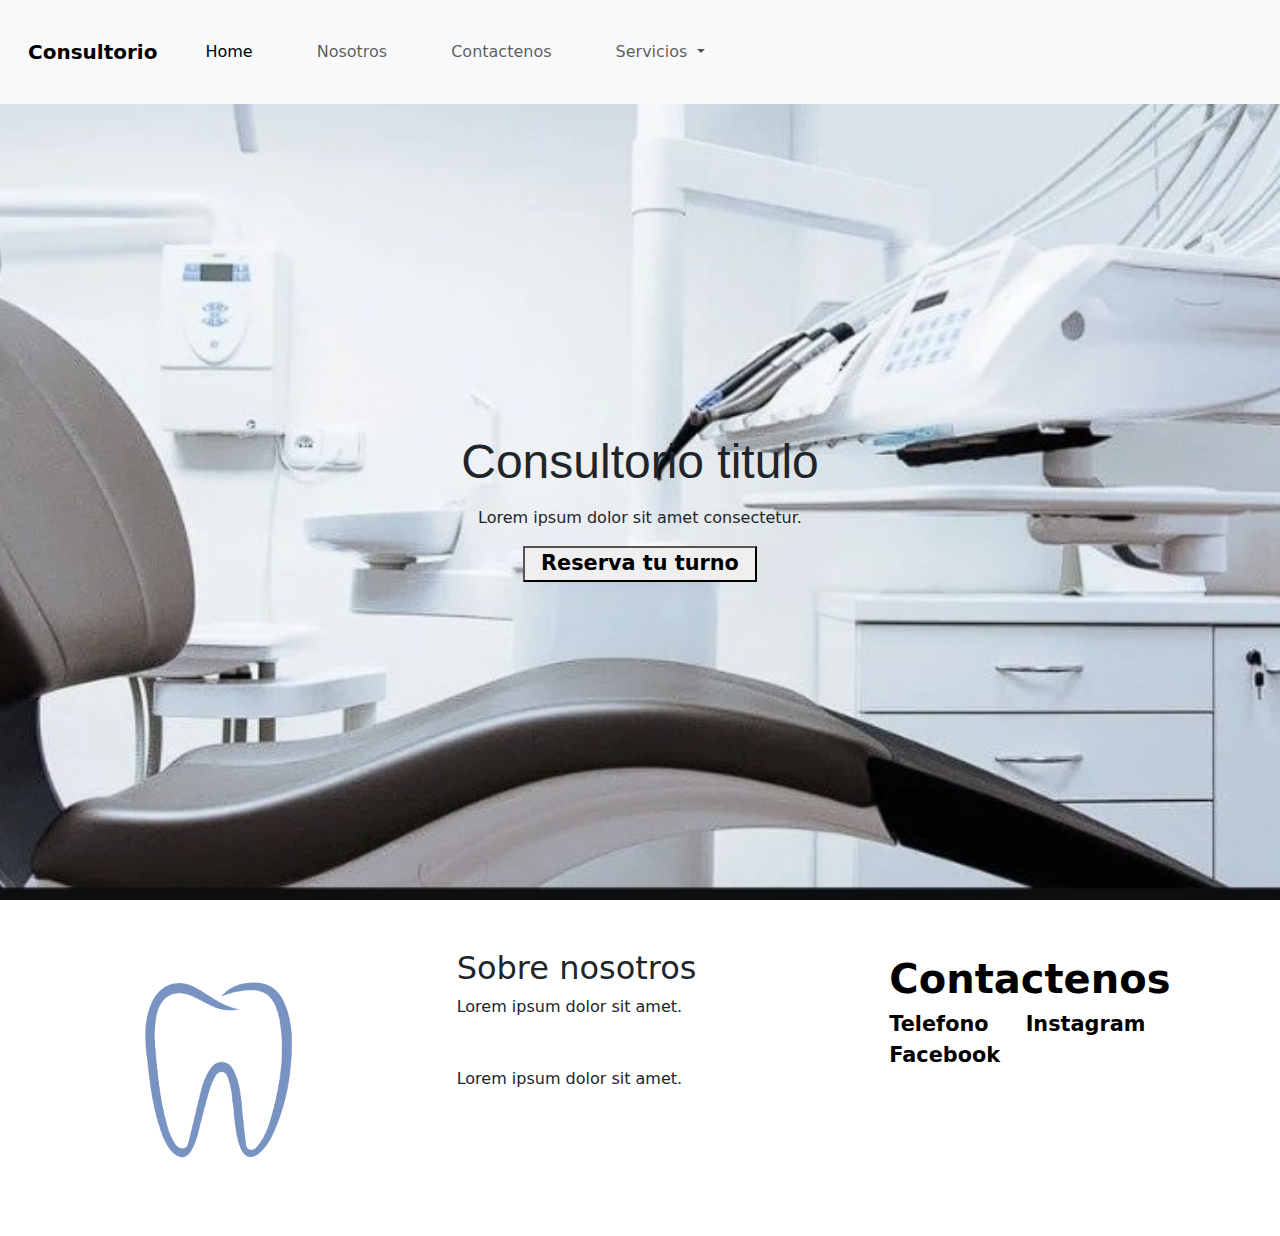
<file: Index.html>
<!DOCTYPE html>
<html lang="es">

<head>
    <meta charset="UTF-8">
    <meta http-equiv="X-UA-Compatible" content="IE=edge">
    <meta name="viewport" content="width=device-width, initial-scale=1.0">
    <title>Consultorio Odontologico</title>
    <link rel="stylesheet" href="https://cdn.jsdelivr.net/npm/bootstrap@5.3.0-alpha3/dist/css/bootstrap.min.css">
    <link rel="stylesheet" href="./css/main.css">
</head>

<body>
    <header>
        <nav class="navbar navbar-expand-lg bg-body-tertiary">
            <div class="container-fluid">
                <a class="navbar-brand" href="./index.html">Consultorio</a>
                <button class="navbar-toggler" type="button" data-bs-toggle="collapse"
                    data-bs-target="#navbarNavDropdown" aria-controls="navbarNavDropdown" aria-expanded="false"
                    aria-label="Toggle navigation">
                    <span class="navbar-toggler-icon"></span>
                </button>
                <div class="collapse navbar-collapse" id="navbarNavDropdown">
                    <ul class="navbar-nav">
                        <li class="nav-item">
                            <a class="nav-link active" aria-current="page" href="index.html">Home</a>
                        </li>
                        <li class="nav-item">
                            <a class="nav-link" href="./pages/nosotros.html">Nosotros</a>
                        </li>
                        <li class="nav-item">
                            <a class="nav-link" href="./pages/contactenos.html">Contactenos</a>
                        </li>
                        <li class="nav-item dropdown">
                            <a class="nav-link dropdown-toggle" href="./pages/servicios.html" role="button" data-bs-toggle="dropdown"
                                aria-expanded="false">
                                Servicios
                            </a>
                            <ul class="dropdown-menu">
                                <li><a class="dropdown-item" href="./pages/servicios.html">Ortodoncia</a></li>
                                <li><a class="dropdown-item" href="./pages/servicios.html">pediatria</a></li>
                                <li><a class="dropdown-item" href="./pages/servicios.html">Tratamientos</a></li>
                            </ul>
                        </li>
                    </ul>
                </div>
            </div>
        </nav>
    </header>

    <main>
        <section class="Banner">
            <div class="banner-info">
                <h1 class="titulo-banner">Consultorio titulo</h1>
                <p class="Banner-p">Lorem ipsum dolor sit amet consectetur.</p>
                <button><a href="./pages/contactenos.html" class="botoncontacto">Reserva tu turno</a></button>
            </div>
        </section>

        <!-- Grid inicio donde va a ir informacion de servicios, por ahora en comentado por falta de ideas -->
        <!-- <div class="grid">
            <div class="titulo1">Estetica dental</div>
            <div class="titulo2">Ortodoncia</div>
            <div class="titulo3">pediatria</div>
            <div class="description1">Lorem ipsum dolor sit amet consectetur adipisicing.</div>
            <div class="description2">Lorem ipsum dolor sit amet consectetur adipisicing elit.</div>
            <div class="description3">Lorem ipsum dolor sit amet consectetur.</div>
        </div> -->
    </main>

    <footer>
        <div class="pie-pagina">
            <div class="grupo-1">
                <div class="box">
                    <figure> <a href="#">
                            <img src="./Img/logo-ejemplo.png" alt="logo-ejemplo">
                        </a> </figure>
                </div>
                <div class="box">
                    <h2>Sobre nosotros</h2>
                    <p>Lorem ipsum dolor sit amet.</p>
                    <p>Lorem ipsum dolor sit amet.</p>
                </div>

                <div class="box">
                    <a href="./pages/contactenos.html" class="botondecontacto">Contactenos</a>
                    <div class="red-social">
                        <a href="#">Telefono</a>
                        <a href="#">Instagram</a>
                        <a href="#">Facebook</a>
                    </div>
                </div>
            </div>
        </div>
    </footer>
    <script src="https://cdn.jsdelivr.net/npm/bootstrap@5.3.0-alpha3/dist/js/bootstrap.bundle.min.js"></script>




</body>

</html>
</file>
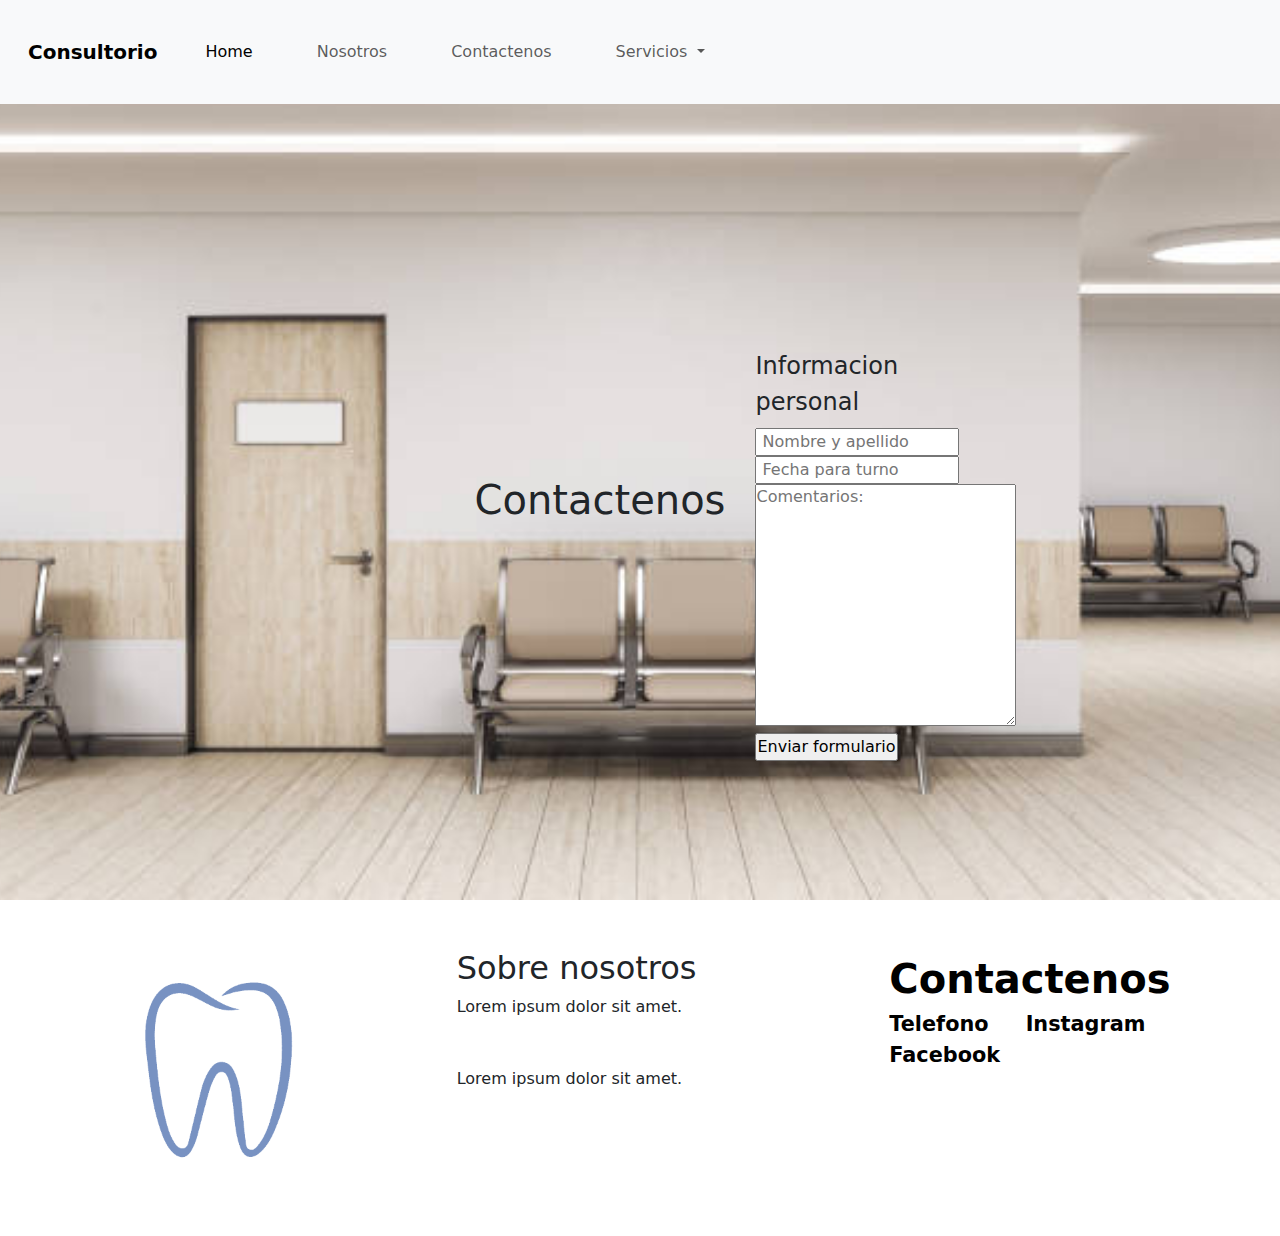
<file: Pages/Contactenos.html>
<!DOCTYPE html>
<html lang="es">

<head>
    <meta charset="UTF-8">
    <meta http-equiv="X-UA-Compatible" content="IE=edge">
    <meta name="viewport" content="width=device-width, initial-scale=1.0">
    <link rel="stylesheet" href="https://cdn.jsdelivr.net/npm/bootstrap@5.3.0-alpha3/dist/css/bootstrap.min.css">
    <link rel="stylesheet" href="../css/main.css">
    <title>Contactenos</title>
</head>

<body>
    <header>
        <nav class="navbar navbar-expand-lg bg-body-tertiary">
            <div class="container-fluid">
                <a class="navbar-brand" href="../index.html">Consultorio</a>
                <button class="navbar-toggler" type="button" data-bs-toggle="collapse"
                    data-bs-target="#navbarNavDropdown" aria-controls="navbarNavDropdown" aria-expanded="false"
                    aria-label="Toggle navigation">
                    <span class="navbar-toggler-icon"></span>
                </button>
                <div class="collapse navbar-collapse" id="navbarNavDropdown">
                    <ul class="navbar-nav">
                        <li class="nav-item">
                            <a class="nav-link active" aria-current="page" href="../index.html">Home</a>
                        </li>
                        <li class="nav-item">
                            <a class="nav-link" href="nosotros.html">Nosotros</a>
                        </li>
                        <li class="nav-item">
                            <a class="nav-link" href="contactenos.html">Contactenos</a>
                        </li>
                        <li class="nav-item dropdown">
                            <a class="nav-link dropdown-toggle" href="servicios.html" role="button" data-bs-toggle="dropdown"
                                aria-expanded="false">
                                Servicios
                            </a>
                            <ul class="dropdown-menu">
                                <li><a class="dropdown-item" href="./servicios.html">Ortodoncia</a></li>
                                <li><a class="dropdown-item" href="./servicios.html">pediatria</a></li>
                                <li><a class="dropdown-item" href="./servicios.html">Tratamientos</a></li>
                            </ul>
                        </li>
                    </ul>
                </div>
            </div>
        </nav>
    </header>

    <main>
        <section class="Contactenos__banner">
            <h1 class="Contactenos__banner-titulo">Contactenos</h1>
            <div class="Contactenos__formulario">
            </div>
            <div class="Formulario_contactenos">
                <form action="" method="post">
                    <fieldset>
                        <legend>Informacion personal</legend>
                        <input type="Nombre y apellido " id="Nombre" placeholder=" Nombre y apellido">
                        <input type="Fecha del turno" id="Fecha" placeholder=" Fecha para turno">
                        <textarea name="Comentarios" id="" cols="30" rows="10" placeholder="Comentarios:"></textarea>
                        <input type="submit" value="Enviar formulario">
                    </fieldset>
                </form>
            </div>
        </section>
    </main>



    <footer>
        <div class="pie-pagina">
            <div class="grupo-1">
                <div class="box">
                    <figure> <a href="#">
                            <img src="../Img/logo-ejemplo.png" alt="logo-ejemplo">
                        </a> </figure>
                </div>
                <div class="box">
                    <h2>Sobre nosotros</h2>
                    <p>Lorem ipsum dolor sit amet.</p>
                    <p>Lorem ipsum dolor sit amet.</p>
                </div>
                <div class="box">
                    <a href="contactenos.html" class="botondecontacto">Contactenos</a>
                    <div class="red-social">
                        <a href="#">Telefono</a>
                        <a href="#">Instagram</a>
                        <a href="#">Facebook</a>
                    </div>
                </div>
            </div>
        </div>
    </footer>
    <script src="https://cdn.jsdelivr.net/npm/bootstrap@5.3.0-alpha3/dist/js/bootstrap.bundle.min.js"></script>
</body>

</html>
</file>
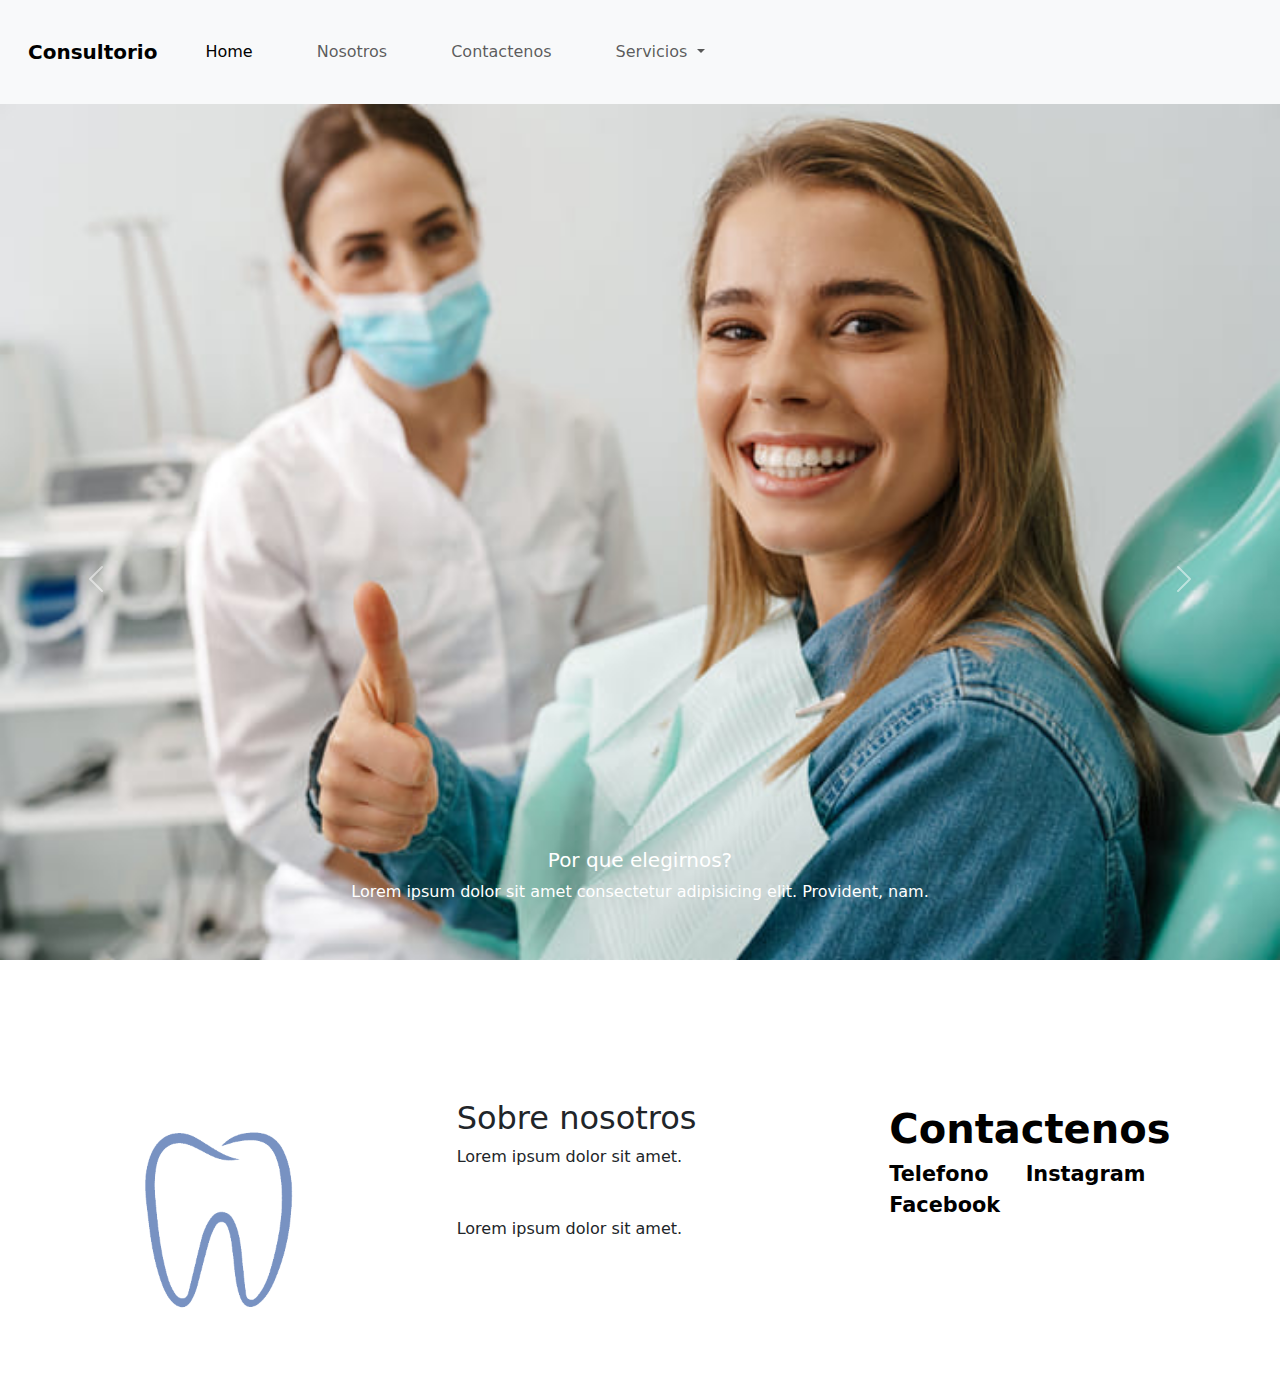
<file: Pages/Nosotros.html>
<!DOCTYPE html>
<html lang="es">

<head>
    <meta charset="UTF-8">
    <meta http-equiv="X-UA-Compatible" content="IE=edge">
    <meta name="viewport" content="width=device-width, initial-scale=1.0">
    <link rel="stylesheet" href="https://cdn.jsdelivr.net/npm/bootstrap@5.3.0-alpha3/dist/css/bootstrap.min.css">
    <link rel="stylesheet" href="../css/main.css">
    <title>Nosotros</title>
</head>

<body>
    <header>

        <nav class="navbar navbar-expand-lg bg-body-tertiary">
            <div class="container-fluid">
                <a class="navbar-brand" href="../index.html">Consultorio</a>
                <button class="navbar-toggler" type="button" data-bs-toggle="collapse"
                    data-bs-target="#navbarNavDropdown" aria-controls="navbarNavDropdown" aria-expanded="false"
                    aria-label="Toggle navigation">
                    <span class="navbar-toggler-icon"></span>
                </button>
                <div class="collapse navbar-collapse" id="navbarNavDropdown">
                    <ul class="navbar-nav">
                        <li class="nav-item">
                            <a class="nav-link active" aria-current="page" href="../index.html">Home</a>
                        </li>
                        <li class="nav-item">
                            <a class="nav-link" href="nosotros.html">Nosotros</a>
                        </li>
                        <li class="nav-item">
                            <a class="nav-link" href="contactenos.html">Contactenos</a>
                        </li>
                        <li class="nav-item dropdown">
                            <a class="nav-link dropdown-toggle" href="servicios.html" role="button" data-bs-toggle="dropdown"
                                aria-expanded="false">
                                Servicios
                            </a>
                            <ul class="dropdown-menu">
                                <li><a class="dropdown-item" href="./servicios.html">Ortodoncia</a></li>
                                <li><a class="dropdown-item" href="./servicios.html">pediatria</a></li>
                                <li><a class="dropdown-item" href="./servicios.html">Tratamientos</a></li>
                            </ul>
                        </li>
                    </ul>
                </div>
            </div>
        </nav>
    </header>

    <main>
        <div id="carouselExampleCaptions" class="carousel slide">
            <div class="carousel-indicators">
                <button type="button" data-bs-target="#carouselExampleCaptions" data-bs-slide-to="0" class="active"
                    aria-current="true" aria-label="Slide 1"></button>
                <button type="button" data-bs-target="#carouselExampleCaptions" data-bs-slide-to="1"
                    aria-label="Slide 2"></button>
                <button type="button" data-bs-target="#carouselExampleCaptions" data-bs-slide-to="2"
                    aria-label="Slide 3"></button>
            </div>
            <div class="carousel-inner">
                <div class="carousel-item active">
                    <img src="../Img/Nosotros 1.jpg" class="d-block w-100" alt="...">
                    <div class="carousel-caption d-none d-md-block">
                        <h5>Por que elegirnos?</h5>
                        <p>Lorem ipsum dolor sit amet consectetur adipisicing elit. Provident, nam.</p>
                    </div>
                </div>
                <div class="carousel-item">
                    <img src="../Img/servicios para niños.jpg" class="d-block w-100" alt="...">
                    <div class="carousel-caption d-none d-md-block">
                        <h5>Lorem ipsum dolor sit amet.</h5>
                        <p>Some representative placeholder content for the second slide.</p>
                    </div>
                </div>
                <div class="carousel-item">
                    <img src="../Img/Equipamiento.jpeg" class="d-block w-100" alt="...">
                    <div class="carousel-caption d-none d-md-block">
                        <h5>El mejor equipamiento</h5>
                        <p>Lorem ipsum dolor sit amet consectetur adipisicing elit. At, quo.</p>
                    </div>
                </div>
            </div>
            <button class="carousel-control-prev" type="button" data-bs-target="#carouselExampleCaptions"
                data-bs-slide="prev">
                <span class="carousel-control-prev-icon" aria-hidden="true"></span>
                <span class="visually-hidden">Previous</span>
            </button>
            <button class="carousel-control-next" type="button" data-bs-target="#carouselExampleCaptions"
                data-bs-slide="next">
                <span class="carousel-control-next-icon" aria-hidden="true"></span>
                <span class="visually-hidden">Next</span>
            </button>
        </div>
    </main>


    <footer>
        <div class="pie-pagina">
            <div class="grupo-1">
                <div class="box">
                    <figure> <a href="#">
                            <img src="../Img/logo-ejemplo.png" alt="logo-ejemplo">
                        </a> </figure>
                </div>
                <div class="box">
                    <h2>Sobre nosotros</h2>
                    <p>Lorem ipsum dolor sit amet.</p>
                    <p>Lorem ipsum dolor sit amet.</p>
                </div>
                <div class="box">
                    <a href="contactenos.html" class="botondecontacto">Contactenos</a>
                    <div class="red-social">
                        <a href="#">Telefono</a>
                        <a href="#">Instagram</a>
                        <a href="#">Facebook</a>
                    </div>
                </div>
            </div>
        </div>
    </footer>
    <script src="https://cdn.jsdelivr.net/npm/bootstrap@5.3.0-alpha3/dist/js/bootstrap.bundle.min.js"></script>
</body>

</html>
</file>
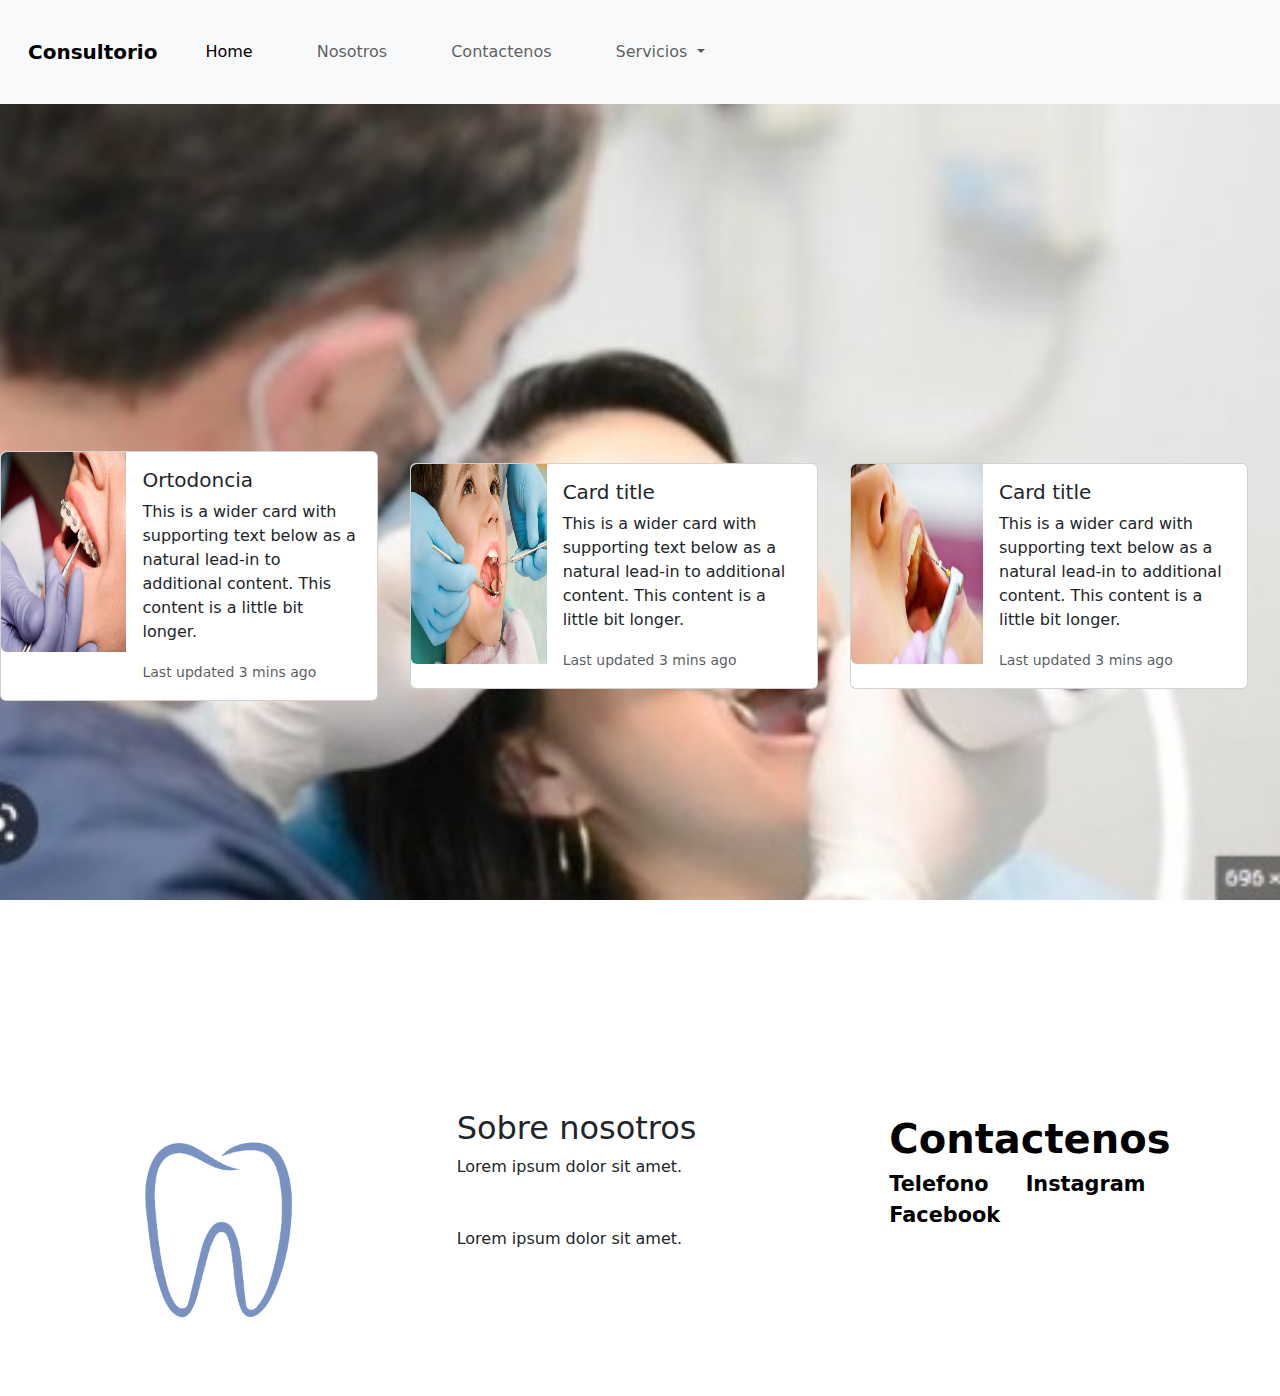
<file: Pages/Servicios.html>
<!DOCTYPE html>
<html lang="es">

<head>
    <meta charset="UTF-8">
    <meta http-equiv="X-UA-Compatible" content="IE=edge">
    <meta name="viewport" content="width=device-width, initial-scale=1.0">
    <link rel="stylesheet" href="https://cdn.jsdelivr.net/npm/bootstrap@5.3.0-alpha3/dist/css/bootstrap.min.css">
    <link rel="stylesheet" href="../css/main.css">
    <title>Servicios</title>
</head>

<body>
    <header>
        <nav class="navbar navbar-expand-lg bg-body-tertiary">
            <div class="container-fluid">
                <a class="navbar-brand" href="../index.html">Consultorio</a>
                <button class="navbar-toggler" type="button" data-bs-toggle="collapse"
                    data-bs-target="#navbarNavDropdown" aria-controls="navbarNavDropdown" aria-expanded="false"
                    aria-label="Toggle navigation">
                    <span class="navbar-toggler-icon"></span>
                </button>
                <div class="collapse navbar-collapse" id="navbarNavDropdown">
                    <ul class="navbar-nav">
                        <li class="nav-item">
                            <a class="nav-link active" aria-current="page" href="../index.html">Home</a>
                        </li>
                        <li class="nav-item">
                            <a class="nav-link" href="nosotros.html">Nosotros</a>
                        </li>
                        <li class="nav-item">
                            <a class="nav-link" href="contactenos.html">Contactenos</a>
                        </li>
                        <li class="nav-item dropdown">
                            <a class="nav-link dropdown-toggle" href="servicios.html" role="button" data-bs-toggle="dropdown"
                                aria-expanded="false">
                                Servicios
                            </a>
                            <ul class="dropdown-menu">
                                <li><a class="dropdown-item" href="./servicios.html">Ortodoncia</a></li>
                                <li><a class="dropdown-item" href="./servicios.html">pediatria</a></li>
                                <li><a class="dropdown-item" href="./servicios.html">Tratamientos</a></li>
                            </ul>
                        </li>
                    </ul>
                </div>
            </div>
        </nav>
    </header>

    <main>
        <section class="Card__principal">
            <div class="Servicios__fondo">
                <div class="card mb-3" style="max-width: 780px;">
                    <div class="row g-0">
                        <div class="col-md-4">
                            <img src="../Img/istockphoto-1293534212-612x612.jpg" class="img-fluid rounded-start"
                                alt="Ortodoncia">
                        </div>
                        <div class="col-md-8">
                            <div class="card-body">
                                <h5 class="card-title">Ortodoncia</h5>
                                <p class="card-text">This is a wider card with supporting text below as a natural
                                    lead-in to additional content. This content is a little bit longer.</p>
                                <p class="card-text"><small class="text-body-secondary">Last updated 3 mins ago</small>
                                </p>
                            </div>
                        </div>
                    </div>
                </div>

                <div class="card mb-3" style="max-width: 780px;">
                    <div class="row g-0">
                        <div class="col-md-4">
                            <img src="../Img/servicios para niños.jpg" class="img-fluid rounded-start" alt="pediatria">
                        </div>
                        <div class="col-md-8">
                            <div class="card-body">
                                <h5 class="card-title">Card title</h5>
                                <p class="card-text">This is a wider card with supporting text below as a natural
                                    lead-in to additional content. This content is a little bit longer.</p>
                                <p class="card-text"><small class="text-body-secondary">Last updated 3 mins ago</small>
                                </p>
                            </div>
                        </div>
                    </div>
                </div>

                <div class="card mb-3" style="max-width: 780px;">
                    <div class="row g-0">
                        <div class="col-md-4">
                            <img src="../Img/Tratamiento de conducto.jpeg" class="img-fluid rounded-start"
                                alt="Tratamiento de conducto">
                        </div>
                        <div class="col-md-8">
                            <div class="card-body">
                                <h5 class="card-title">Card title</h5>
                                <p class="card-text">This is a wider card with supporting text below as a natural
                                    lead-in to additional content. This content is a little bit longer.</p>
                                <p class="card-text"><small class="text-body-secondary">Last updated 3 mins ago</small>
                                </p>
                            </div>
                        </div>
                    </div>
                </div>
            </div>
            <!-- fin de cards -->
            </div>
        </section>



    </main>

    <footer>
        <div class="pie-pagina">
            <div class="grupo-1">
                <div class="box">
                    <figure> <a href="#">
                            <img src="../Img/logo-ejemplo.png" alt="logo-ejemplo">
                        </a> </figure>
                </div>
                <div class="box">
                    <h2>Sobre nosotros</h2>
                    <p>Lorem ipsum dolor sit amet.</p>
                    <p>Lorem ipsum dolor sit amet.</p>
                </div>
                <div class="box">
                    <a href="contactenos.html" class="botondecontacto">Contactenos</a>
                    <div class="red-social">
                        <a href="#">Telefono</a>
                        <a href="#">Instagram</a>
                        <a href="#">Facebook</a>
                    </div>
                </div>
            </div>
        </div>
    </footer>
    <script src="https://cdn.jsdelivr.net/npm/bootstrap@5.3.0-alpha3/dist/js/bootstrap.bundle.min.js"></script>
</body>

</html>
</file>
<file: css/main.css>
* {
  margin: 0;
  padding: 0;
  -webkit-box-sizing: border-box;
          box-sizing: border-box;
}

ul {
  list-style-type: none;
  text-align: center;
}

nav {
  background-color: rgb(197, 196, 196);
  padding: 0.6rem;
}

li {
  display: inline-block;
  padding: 0.5rem;
  border-radius: 5px;
  position: relative;
}

a {
  text-decoration: none;
  color: black;
  margin: 1rem;
  font-weight: bold;
  font-size: 1.3rem;
}

nav ul li::before {
  content: "";
  height: 3px;
  width: 0%;
  background: rgb(32, 32, 32);
  position: absolute;
  left: 0;
  bottom: 1.5px;
  -webkit-transition: 0.4s;
  transition: 0.4s;
}

nav ul li:hover::before {
  width: 100%;
}

.link-separado {
  display: inline-block;
  background-color: blueviolet;
  padding: 0.5rem;
  border-radius: 5px;
  position: absolute;
  top: 0.7rem;
  left: 0.5rem;
}

.Banner {
  background: url(../Img/Camilla\ dentista.jpeg) fixed center/cover;
  height: 50rem;
  width: 40;
  position: relative;
  display: -webkit-box;
  display: -ms-flexbox;
  display: flex;
  -webkit-box-align: center;
      -ms-flex-align: center;
          align-items: center;
  -webkit-box-pack: center;
      -ms-flex-pack: center;
          justify-content: center;
}

.banner::before {
  content: "";
  height: 100%;
  width: 100%;
  background-color: aquamarine;
  opacity: 0.8;
}

.banner-info {
  padding: 0.3rem;
  position: absolute;
  width: 100%;
  max-width: 700px;
  text-align: center;
  margin: auto;
}

.titulo-banner {
  line-height: 1.5;
  font-size: 3rem;
  font-family: sans-serif;
}

.banner-p {
  line-height: 2rem;
  font-size: 1rem;
  font-family: sans-serif;
}

.pie-pagina {
  width: 100%;
  background: color black;
}

.pie-pagina .grupo-1 {
  width: 100%;
  max-width: 1200px;
  margin: auto;
  display: grid;
  grid-template-columns: repeat(3, 1fr);
  grid-gap: 50px;
  padding: 45px 0px;
}

.pie-pagina .grupo-1 .box figure {
  width: 100%;
  height: 100%;
  display: -webkit-box;
  display: -ms-flexbox;
  display: flex;
  -webkit-box-pack: center;
      -ms-flex-pack: center;
          justify-content: center;
  -webkit-box-align: center;
      -ms-flex-align: center;
          align-items: center;
}

.pie-pagina .grupo-1 .box figure img {
  width: 15rem;
}

.pie-pagina .grupo-1 .box .botondecontacto {
  color: black;
  margin-bottom: 5rem;
  font-size: 2.5rem;
}

.pie-pagina .grupo-1 .box p {
  margin-bottom: 3rem;
}

.Contactenos__banner {
  background: url(../Img/Sala-espera.jpg) fixed center/cover;
  height: 50rem;
  position: relative;
  display: -webkit-box;
  display: -ms-flexbox;
  display: flex;
  -webkit-box-align: center;
      -ms-flex-align: center;
          align-items: center;
  -webkit-box-pack: center;
      -ms-flex-pack: center;
          justify-content: center;
}

.Contactenos_banner-titulo {
  top: 50rem;
}

.Formulario_contactenos {
  width: 5rem;
  padding: 30px;
  margin-top: 100px;
}

.Card__principal {
  display: -webkit-box;
  display: -ms-flexbox;
  display: flex;
  -webkit-box-orient: horizontal;
  -webkit-box-direction: normal;
      -ms-flex-direction: row;
          flex-direction: row;
  -webkit-box-pack: center;
      -ms-flex-pack: center;
          justify-content: center;
  -ms-flex-wrap: wrap;
      flex-wrap: wrap;
}

.card {
  margin-right: 2rem;
}

.Servicios__fondo {
  background: url(../Img/servicios.jpeg) fixed center/cover;
  height: 60rem;
  width: 250rem;
  position: relative;
  display: -webkit-box;
  display: -ms-flexbox;
  display: flex;
  -webkit-box-align: center;
      -ms-flex-align: center;
          align-items: center;
  -webkit-box-pack: center;
      -ms-flex-pack: center;
          justify-content: center;
  margin: 0rem;
}

.img-fluid {
  height: 200px;
}

.Fondo__Nosotros {
  background: url(../Img/equipos.jpg) fixed center/cover;
  height: 50rem;
  position: relative;
  display: -webkit-box;
  display: -ms-flexbox;
  display: flex;
  -webkit-box-align: center;
      -ms-flex-align: center;
          align-items: center;
  -webkit-box-pack: center;
      -ms-flex-pack: center;
          justify-content: center;
}

.Nosotros__Titulo {
  padding: 5rem;
  width: 10rem;
  height: 2rem;
  font-size: 8rem;
  display: -webkit-box;
  display: -ms-flexbox;
  display: flex;
  -webkit-box-pack: center;
      -ms-flex-pack: center;
          justify-content: center;
  text-align: center;
  position: relative;
  left: 20rem;
  top: -11.5rem;
}

.Nosotros__parrafo {
  font-size: 1.5rem;
  -webkit-box-pack: center;
      -ms-flex-pack: center;
          justify-content: center;
  text-align: center;
  margin: 0rem;
  position: relative;
  right: 11rem;
  top: 3rem;
}

.carousel-inner img {
  width: 100%;
  max-height: 950px;
}

.carousel-inner {
  height: 950px;
}

@media screen and (max-width: 780px) {
  .carousel-inner img {
    width: 100%;
    max-height: 500px;
  }
  .carousel-inner {
    height: 500px;
  }
}
@media screen and (max-width: 480px) {
  .carousel-inner img {
    max-height: 300px;
  }
  .carousel-inner {
    height: 300px;
  }
}
</file>
